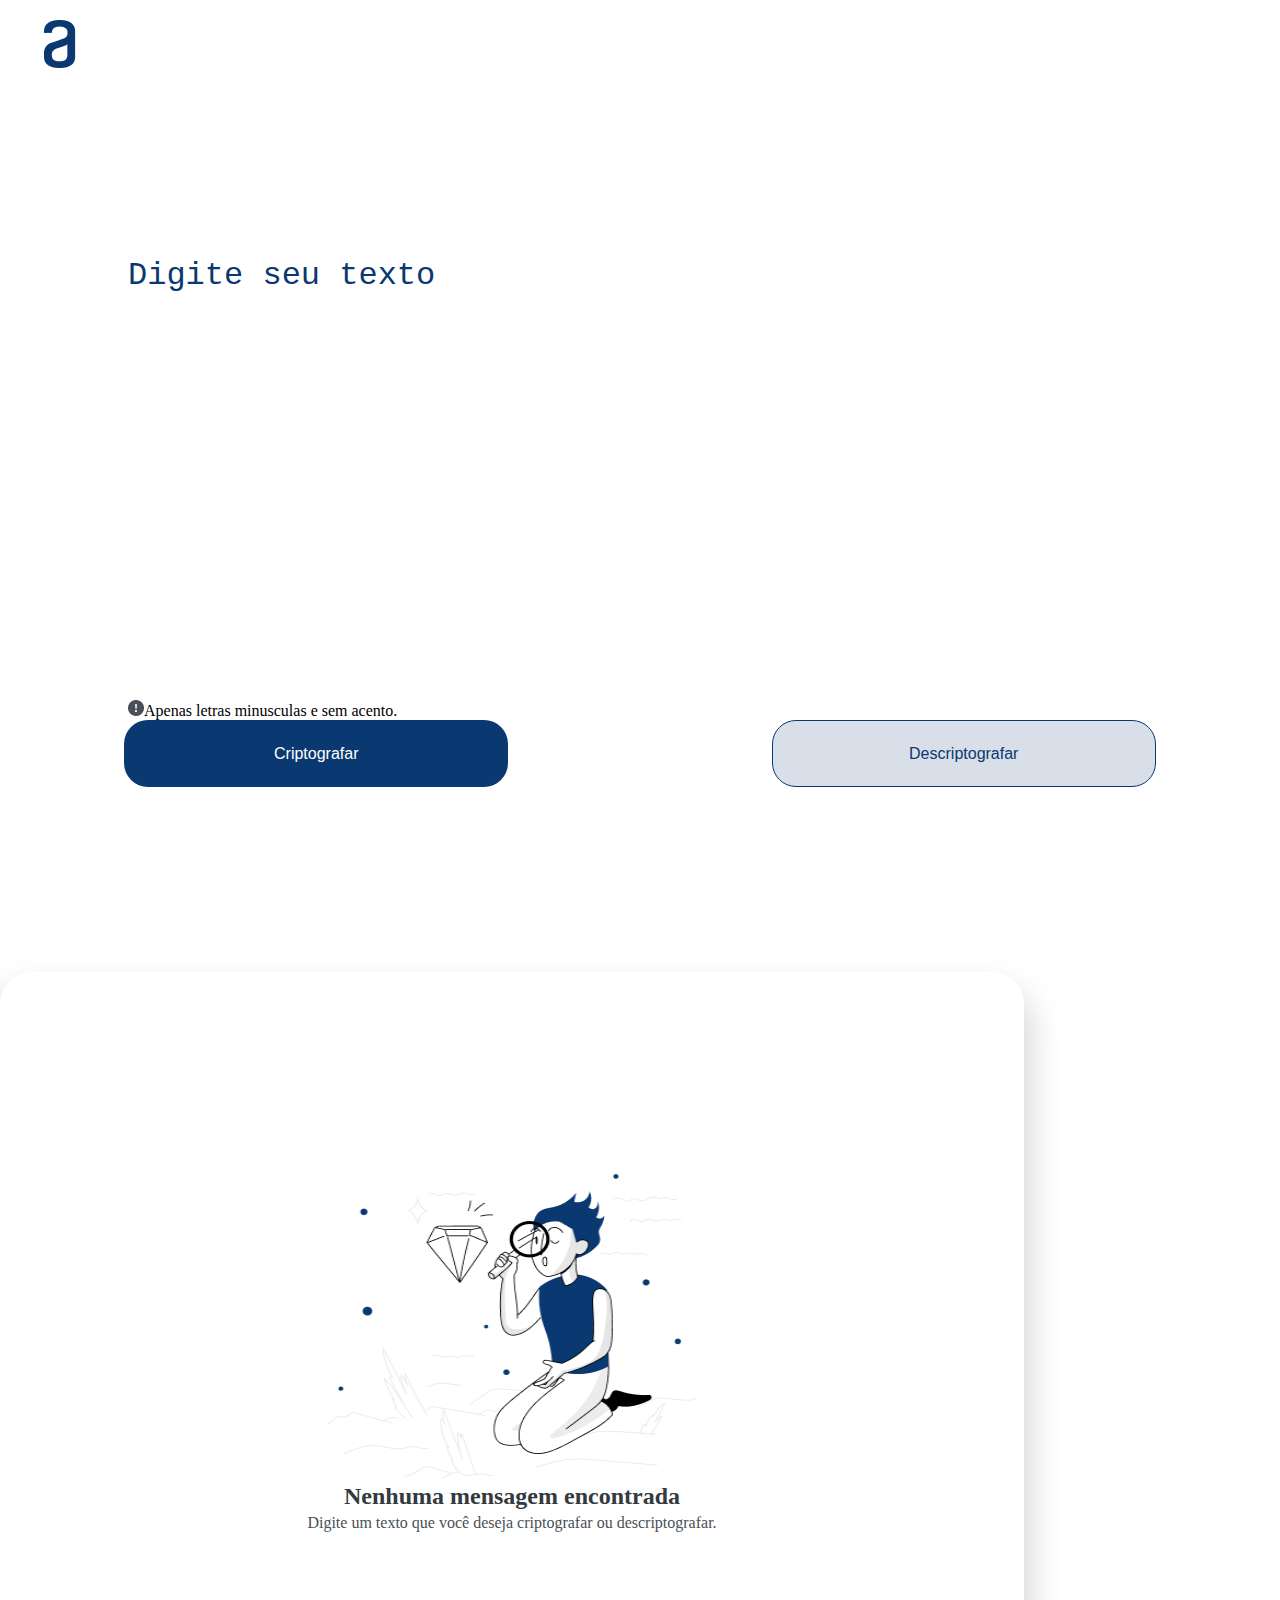
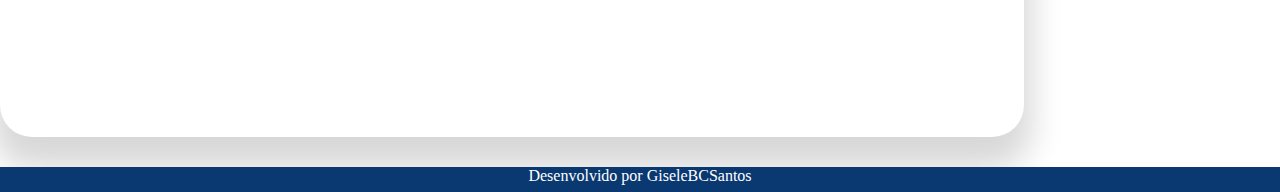
<file: index.html>
<!DOCTYPE html>
<html lang="en">

<head>
    <meta charset="UTF-8">
    <meta name="viewport" content="width=device-width, initial-scale=1.0">
    <link rel="stylesheet" href="./Challenge ONE 1 - Decodificador de Texto/style.css">
    <link href="https://cdn.jsdelivr.net/npm/bootstrap@5.3.2/dist/css/bootstrap.min.css" rel="stylesheet"
        integrity="sha384-T3c6CoIi6uLrA9TneNEoa7RxnatzjcDSCmG1MXxSR1GAsXEV/Dwwykc2MPK8M2HN" crossorigin="anonymous">
    <title>Descriptador</title>
</head>

<body>
    <main class="container-fluid">
        <img src="./Challenge ONE 1 - Decodificador de Texto/assets/Frame 6.png" class="logo_alura" alt="Logo Alura">

        <div class="row">
            <section class="col-md-9">
                <form>
                    <textarea name="textoinserido" id="textoinserido" placeholder="Digite seu texto"></textarea>





                    <div class="final-pagina">
                        <p class="aviso"><img src="./Challenge ONE 1 - Decodificador de Texto/assets/bi_exclamation-circle-fill.png" alt="Exclamação">Apenas
                            letras
                            minusculas e sem acento.</p>

                        <div class="botoes">
                            <input type="button" value="Criptografar" class="btn-criptografar" onclick="criptografar()">
                            <input type="button" value="Descriptografar" class="btn-descriptografar"
                                onclick="descriptografar()">
                        </div>
                    </div>

                </form>

            </section>



            <aside class="col-md-3">
                <div class="resposta">
                    <div class="sem-texto" id="sem-texto">
                        <img src="./Challenge ONE 1 - Decodificador de Texto/assets/High quality products 1 1.png" alt="Homem com lupa">

                        <div class="texto">
                            <p class="t-1">Nenhuma mensagem encontrada</p>


                            <p class="t-2">Digite um texto que você deseja criptografar ou descriptografar.</p>
                        </div>
                    </div>




                    <div class="com-texto" id="com-texto">
                        <textarea id="texto-traduzido"></textarea>


                        <button onclick="copiar()" id="copy">Copiar</button>


                    </div>


                    <div id="texto-inserido-invalido">
                        <img src="./Challenge ONE 1 - Decodificador de Texto/assets/High quality products 1 1.png" alt="Homem com lupa">

                        <h3>Tente novamente apenas com letras minúsculas e sem acento!</h3>
                    </div>
                </div>


            </aside>

        </div>
    </main>


    <footer class="fixed-bottom">
        <p>Desenvolvido por GiseleBCSantos</p>
    </footer>


    <script src="./Challenge ONE 1 - Decodificador de Texto/script.js"></script>
    <script src="https://cdn.jsdelivr.net/npm/bootstrap@5.3.2/dist/js/bootstrap.bundle.min.js"
        integrity="sha384-C6RzsynM9kWDrMNeT87bh95OGNyZPhcTNXj1NW7RuBCsyN/o0jlpcV8Qyq46cDfL"
        crossorigin="anonymous"></script>
</body>

</html>
</file>
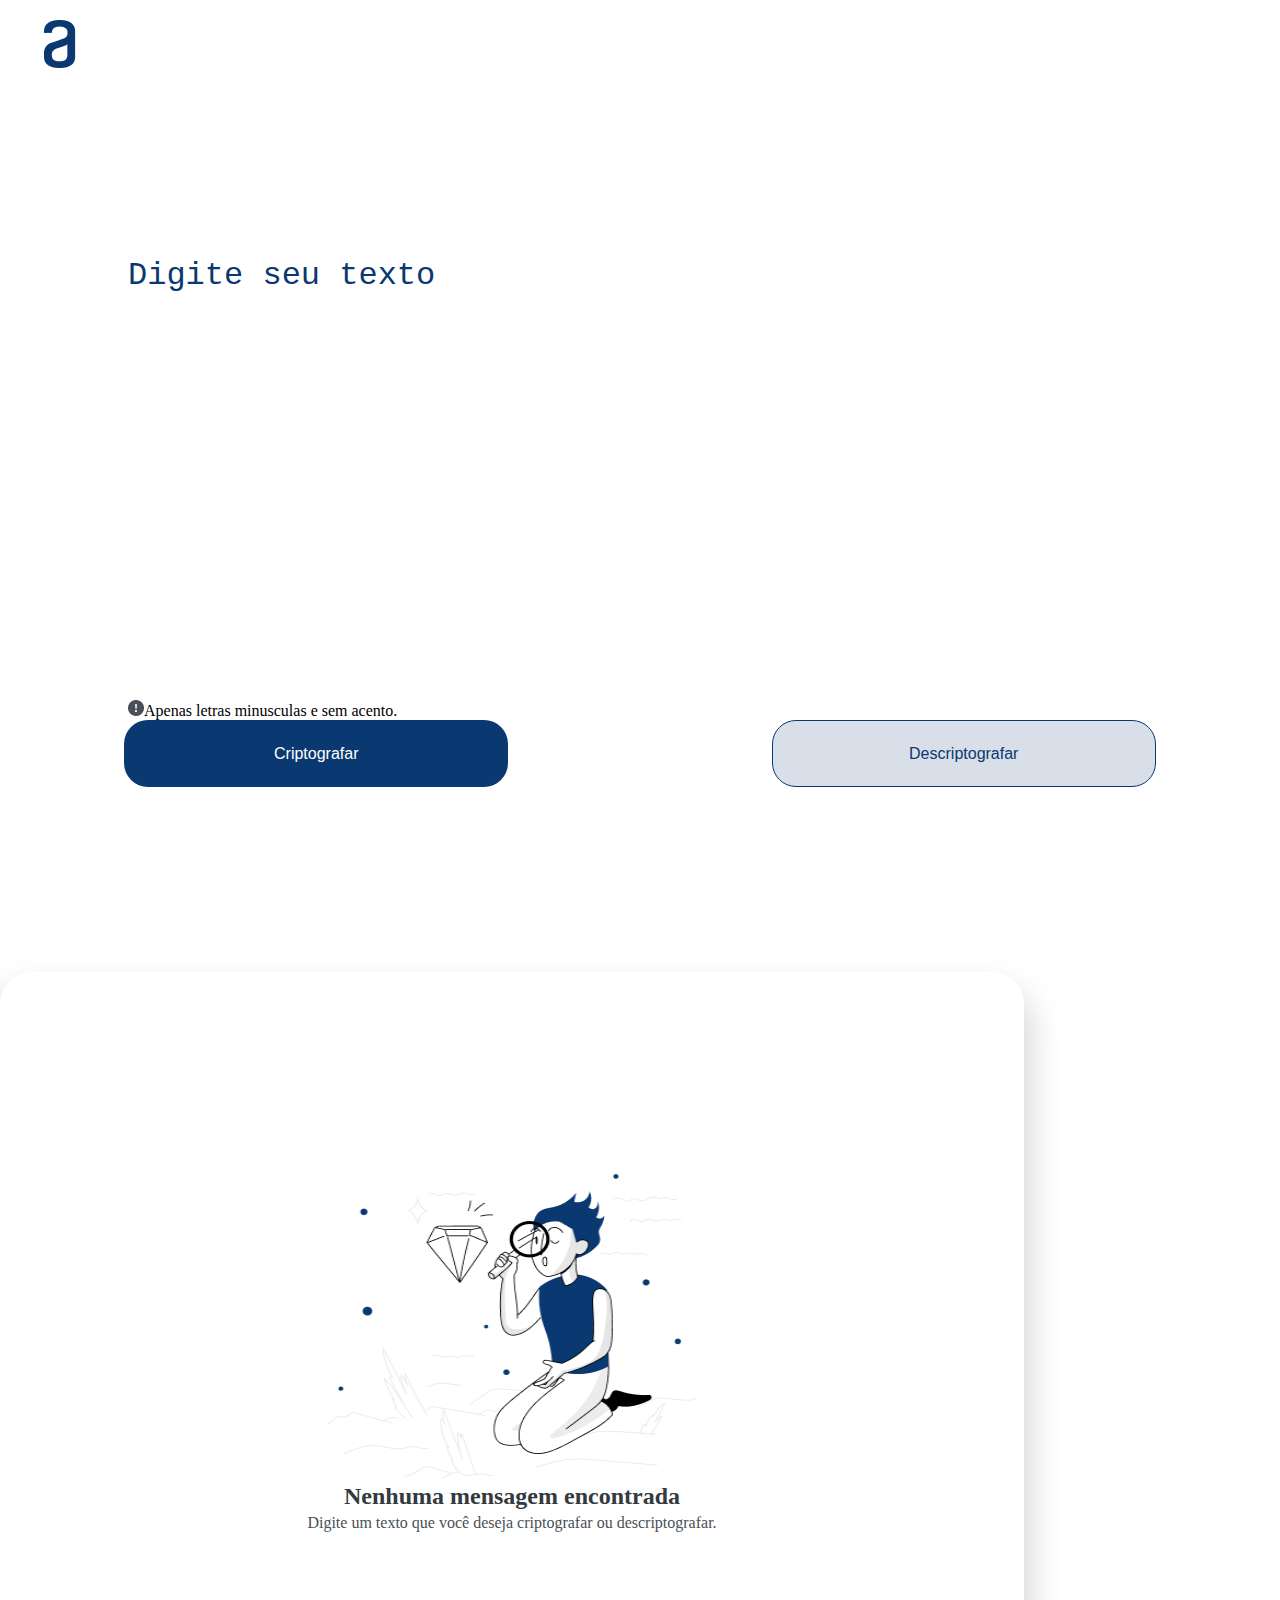
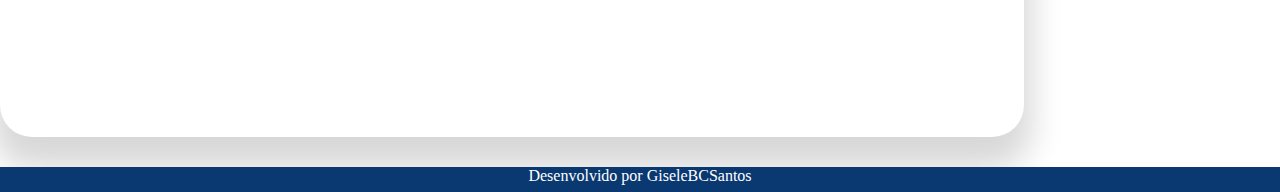
<file: Challenge ONE 1 - Decodificador de Texto/index.html>
<!DOCTYPE html>
<html lang="en">

<head>
    <meta charset="UTF-8">
    <meta name="viewport" content="width=device-width, initial-scale=1.0">
    <link rel="stylesheet" href="style.css">
    <link href="https://cdn.jsdelivr.net/npm/bootstrap@5.3.2/dist/css/bootstrap.min.css" rel="stylesheet"
        integrity="sha384-T3c6CoIi6uLrA9TneNEoa7RxnatzjcDSCmG1MXxSR1GAsXEV/Dwwykc2MPK8M2HN" crossorigin="anonymous">
    <title>Descriptador</title>
</head>

<body>
    <main class="container-fluid">
        <img src="./assets/Frame 6.png" class="logo_alura" alt="Logo Alura">

        <div class="row">
            <section class="col-md-9">
                <form>
                    <textarea name="textoinserido" id="textoinserido" placeholder="Digite seu texto"></textarea>





                    <div class="final-pagina">
                        <p class="aviso"><img src="./assets/bi_exclamation-circle-fill.png" alt="Exclamação">Apenas
                            letras
                            minusculas e sem acento.</p>

                        <div class="botoes">
                            <input type="button" value="Criptografar" class="btn-criptografar" onclick="criptografar()">
                            <input type="button" value="Descriptografar" class="btn-descriptografar"
                                onclick="descriptografar()">
                        </div>
                    </div>

                </form>

            </section>



            <aside class="col-md-3">
                <div class="resposta">
                    <div class="sem-texto" id="sem-texto">
                        <img src="./assets/High quality products 1 1.png" alt="Homem com lupa">

                        <div class="texto">
                            <p class="t-1">Nenhuma mensagem encontrada</p>


                            <p class="t-2">Digite um texto que você deseja criptografar ou descriptografar.</p>
                        </div>
                    </div>




                    <div class="com-texto" id="com-texto">
                        <p id="texto-traduzido"></p>


                        <button onclick="copiar()" id="copy">Copiar</button>


                    </div>


                    <div id="texto-inserido-invalido">
                        <img src="./assets/High quality products 1 1.png" alt="Homem com lupa">

                        <h3>Tente novamente apenas com letras minúsculas e sem acento!</h3>
                    </div>
                </div>


            </aside>

        </div>
    </main>


    <footer class="fixed-bottom">
        <p>Desenvolvido por GiseleBCSantos</p>
    </footer>


    <script src="script.js"></script>
    <script src="https://cdn.jsdelivr.net/npm/bootstrap@5.3.2/dist/js/bootstrap.bundle.min.js"
        integrity="sha384-C6RzsynM9kWDrMNeT87bh95OGNyZPhcTNXj1NW7RuBCsyN/o0jlpcV8Qyq46cDfL"
        crossorigin="anonymous"></script>
</body>

</html>
</file>
<file: Challenge ONE 1 - Decodificador de Texto/style.css>
*{ 
    margin: 0;
    padding: 0;
    border: 0;
}

body{
    height: 100vh;
    width: 100%;
    box-sizing: border-box;
    position: absolute;
}

footer{
    width: 100vw;
    height: 25px;
    background-color: #0A3871;
    color: white;
    text-align: center;
}

row{
    display: flex;
}

form{
    display: flex;
    flex-direction: column;
    justify-content: space-around;
    height: 100vh;
}

.logo_alura{
    padding-top: 20px;
}

#textoinserido{
    margin-left: 10%;
    margin-right: 10%;
    width: 80%;
    font-size: 2rem;
    font-weight: 400;
    color: #0A3871;
    overflow: hidden;
    resize: none;
    border: none;
    background-color: inherit;
}

#textoinserido::placeholder{
    color: #0A3871;
}



.final-pagina p {
    margin-left: 10%;
}

.botoes input{
    height: 67px;
    border-radius: 24px;
    padding: 24px;
    font-weight: 400px;
    font-size: 1rem;
    align-items: center;
    width: 30%;
}

.botoes{
    display: flex;
    flex-direction: row;
    justify-content:space-around;
    width: inherit;
    align-items: center;
    gap: 15px;
}

.btn-criptografar{
    background-color:#0A3871;
    color: white;
}

.btn-descriptografar{
    background-color: #D8DFE8;
    color: #0A3871;
    border: 1px solid #0A3871;
}

.resposta{
    padding: 10px;
    background-color: white;
    border-radius: 32px;
    box-shadow: 0px 24px 32px 8px #00000028;
    align-items: center;
    text-align: center;
    margin-bottom: 30px;
    width: 80%;
    box-sizing: border-box;
    display: flex;
    justify-content: center;
}

@media (min-width:768px){
    .resposta{
        height: 85vh;
    }

    .com-texto p {
        height: 650px;
    }
}

.resposta img{
    width: 90%;
    height: 304px;
    /* margin-top: 200px; */
}

.resposta .t-1{
    font-size: 1.5rem;
    font-weight: 700;
    line-height: 28.8px;
    color: #343A40;
}

.resposta .t-2{
    font-size: 1rem;
    font-weight: 400;
    line-height: 24px;
    color: #495057;
}

.com-texto{
    display: none;
    height: inherit;
    flex-direction: column;
    justify-content: space-around;
    box-sizing: border-box;
}

#texto-inserido-invalido{
    display: none;
}

.com-texto textarea {
    font-size: 1.5rem;
    font-weight: 400;
    line-height: 36px;
    padding: 40px;
    text-align: left;
    background: transparent;
    width: 100%;
    height: 85%;
    resize: none;   
    outline: 0;
}


.com-texto button{
    width: 90%;
    height: 67px;
    border-radius: 24px;
    padding: 24px;
    font-weight: 400px;
    font-size: 1rem;
    align-items: center;
    background-color: #D8DFE8;
    color: #0A3871;
    border: 1px solid #0A3871;
    margin-top: auto;
    bottom: 0;
    align-self: flex-end;
    
}

#texto-inserido-invalido{
    flex-direction: column;
}


@media(max-width:768px){
    .logo_alura{
        width: 20%;
        height: 20%;
    
    }

    form{
        height: 70vh;
        justify-content: space-between;
    }
    
    

    
    .final-pagina p {
        margin-left: 5%;
        width: 80%;
    }
    
    .botoes input{
        width: 80%;
    }
    
    
    .resposta img{
        display: none;
    }
    
    .resposta{
        margin-top: 10px;
        width: 95vw;

    }
    
    
    
    .com-texto{
        display: none;
        justify-content: space-between;
    }

    .com-texto button {
        width: 80vw;
    }
}


@media(max-width:375px){
    

    .botoes{
        display: flex;
        flex-direction: column;
        justify-content:space-around;
        width: inherit;
        gap: 15px;
        align-items: center;
    }
}
</file>
